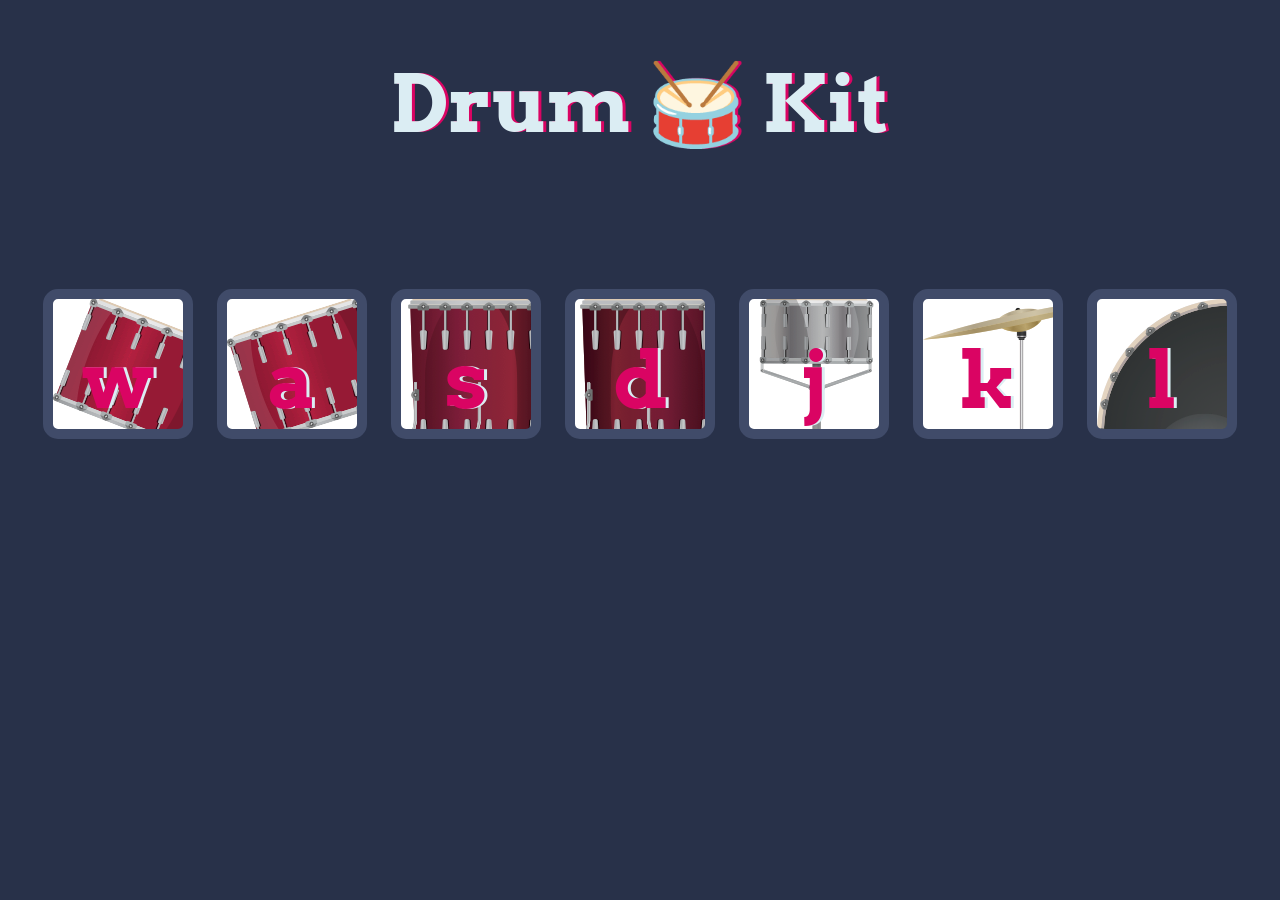
<file: Drum Kit Starting Files/index.html>
<!DOCTYPE html>
<html lang="en" dir="ltr">

<head>
  <meta charset="utf-8">
  <title>Drum Kit</title>
  <link rel="stylesheet" href="styles.css">
  <link href="https://fonts.googleapis.com/css?family=Arvo" rel="stylesheet">
</head>

<body>

  <h1 id="title">Drum 🥁 Kit</h1>
  <div class="set">
    <button class="w drum">w</button>
    <button class="a drum">a</button>
    <button class="s drum">s</button>
    <button class="d drum">d</button>
    <button class="j drum">j</button>
    <button class="k drum">k</button>
    <button class="l drum">l</button>
  </div>

  <script src="index.js" charset="utf-8"></script>

</body>

</html>
</file>
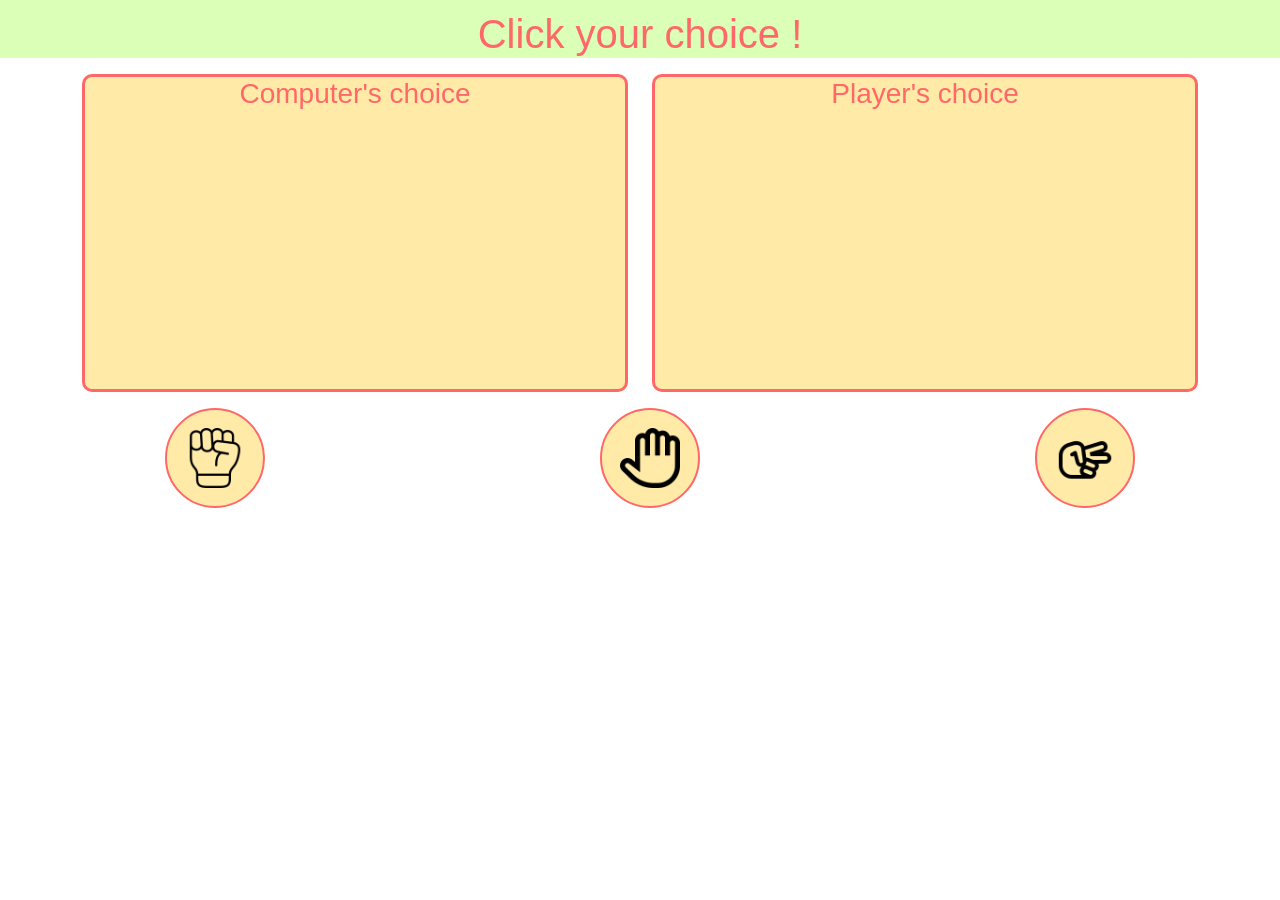
<file: RPS/index.html>
<!-- <!DOCTYPE html> -->
<html lang="en">
<head>
    <meta charset="UTF-8">
    <meta name="viewport" content="width=device-width, initial-scale=1.0">
    <title>RPS</title>
    
    <link rel="stylesheet" href="./css/style.css">
    <!-- Bootstrap CSS -->
    <link href="https://cdn.jsdelivr.net/npm/bootstrap@5.0.2/dist/css/bootstrap.min.css" rel="stylesheet" integrity="sha384-EVSTQN3/azprG1Anm3QDgpJLIm9Nao0Yz1ztcQTwFspd3yD65VohhpuuCOmLASjC" crossorigin="anonymous">

</head>
<body>
    <h1 class="header">Click your choice !</h1>
    <div class="container">
        <div class="row">
          <div class="col">
            <div class="window">
            <div class="computer board">
                <h3>Computer's choice</h3>
            </div>
            <div>
                <img id="computer-selection" class="board-img" src="./images/rocks.png" alt="computer selection">
            </div>
            </div>
          </div>
          <div class="col">
            <div class="window">
            <div class="player board">
                <h3>Player's choice</h3>
            </div>
            <div>
                <img id="player-selection" class="board-img" src="./images/scissor.png" alt="player selection">
            </div>
            </div>
          </div>
          </div>
        </div>

        <!-- Choices container -->

        <div class="row">
            
            <div class="col">
              <div class="select">
                  <button id="fist-id" class="fist select-btn"></button>
                  <!-- <img class="choice-img" src="./images/fist.png" alt="rock choice"> -->
              </div>
            </div>
            <div class="col">
              <div class="select">
                  <button id="paper-id" class="paper select-btn"></button>
                  <!-- <img class="choice-img" src="./images/hand-paper.png" alt="paper choice"> -->
              </div>
            </div>
            <div class="col">
                <div class="select">
                  <button id="scissors-id" class="scissors select-btn"></button>
                   <!-- <img class="choice-img" src="./images/scissors.png" alt="scissor choice"> -->
                </div>
              </div>
            </div>
            
          </div>

      </div>

    <script src="./index.js" charset="UTF-8"></script>

</body>
</html>
</file>
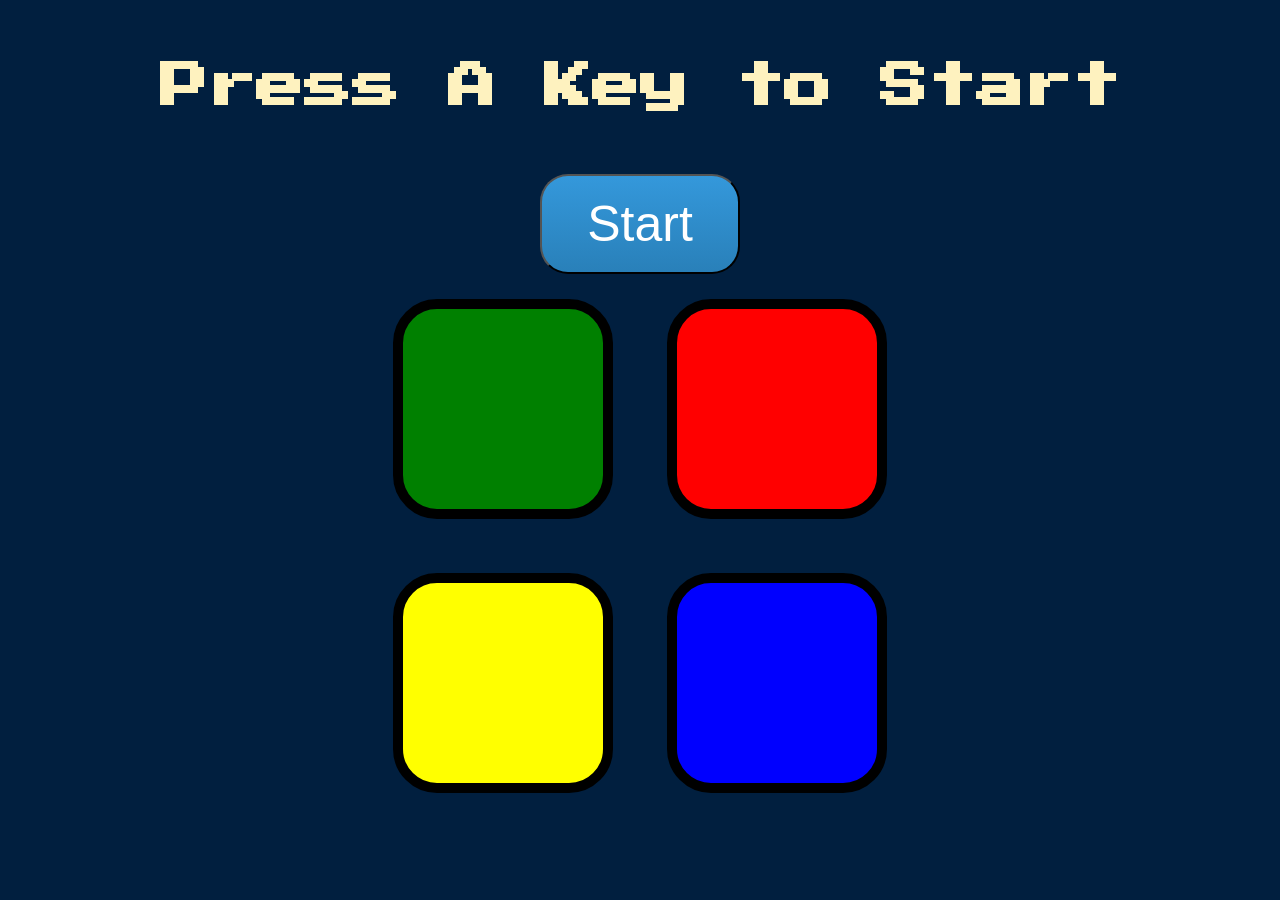
<file: Simon Game Challenge Starting Files/index.html>
<!DOCTYPE html>
<html lang="en" dir="ltr">

<head>
  <meta charset="utf-8">
  <title>Simon</title>
  <link rel="stylesheet" href="styles.css">
  <link href="https://fonts.googleapis.com/css?family=Press+Start+2P" rel="stylesheet">
</head>

<body>
  <h1 id="level-title">Press A Key to Start</h1>
  <div class="container">
    <div>
      <button class="start-btn" type="button" name="button">Start</button>
    </div>
    <div lass="row">

      <div type="button" id="green" class="btn green">

      </div>

      <div type="button" id="red" class="btn red">

      </div>
    </div>

    <div class="row">

      <div type="button" id="yellow" class="btn yellow">

      </div>
      <div type="button" id="blue" class="btn blue">

      </div>

    </div>

  </div>


<script src="https://ajax.googleapis.com/ajax/libs/jquery/3.6.0/jquery.min.js"></script>
<script src="game.js" charset="utf-8"></script>
</body>

</html>
</file>
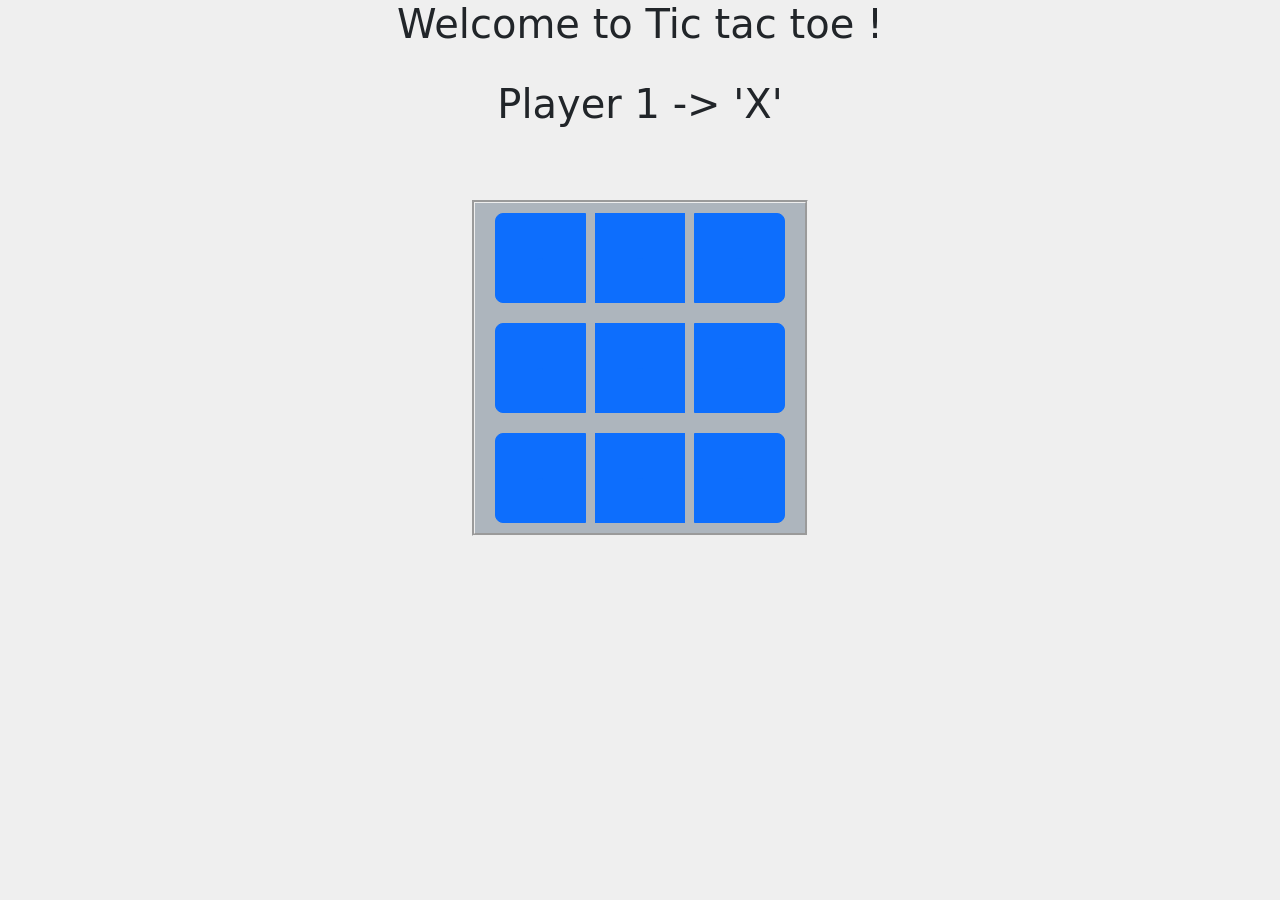
<file: TTT/index.html>
<!DOCTYPE html>
<html lang="en" dir="ltr">

<head>
  <meta charset="utf-8">
  <title>TTT</title>
  <link href="https://cdn.jsdelivr.net/npm/bootstrap@5.1.3/dist/css/bootstrap.min.css" rel="stylesheet" integrity="sha384-1BmE4kWBq78iYhFldvKuhfTAU6auU8tT94WrHftjDbrCEXSU1oBoqyl2QvZ6jIW3" crossorigin="anonymous">

  <link rel="stylesheet" href="css/styles.css">

</head>

<body>
  <h1 id="header"> Welcome to Tic tac toe !</h1>
  <br>

  <h1 class="turn"> Player 1 -> 'X'</h1>
  <br>

  <div class="alert alert-warning alert-dismissible fade show" role="alert">
  </div>

  <br>
  <div class="ref-btn">
    <button class="refresh" type="button" name="button" onClick="window.location.reload()">Refresh</button>

  </div>

  <br>

  <div class="gameBoard">
    <div class="btn-group" role="group" aria-label="Basic example">
      <button type="button" id="a0" onclick="reply_click(id)" class="btn btn-primary btn-lg">-</button>
      <button type="button" id="a1" onclick="reply_click(id)" class="btn btn-primary btn-lg">-</button>
      <button type="button" id="a2" onclick="reply_click(id)" class="btn btn-primary btn-lg">-</button>
    </div>
    <br>
    <div class="btn-group" role="group" aria-label="Basic example">
      <button type="button" id="b0" onclick="reply_click(id)" class="btn btn-primary btn-lg">-</button>
      <button type="button" id="b1" onclick="reply_click(id)" class="btn btn-primary btn-lg">-</button>
      <button type="button" id="b2" onclick="reply_click(id)" class="btn btn-primary btn-lg">-</button>
    </div>
    <br>
    <div class="btn-group" role="group" aria-label="Basic example">
      <button type="button" id="c0" onclick="reply_click(id)" class="btn btn-primary btn-lg">-</button>
      <button type="button" id="c1" onclick="reply_click(id)" class="btn btn-primary btn-lg">-</button>
      <button type="button" id="c2" onclick="reply_click(id)" class="btn btn-primary btn-lg">-</button>
    </div>

  </div>




  <script src="script/index.js"></script>
</body>

</html>
</file>
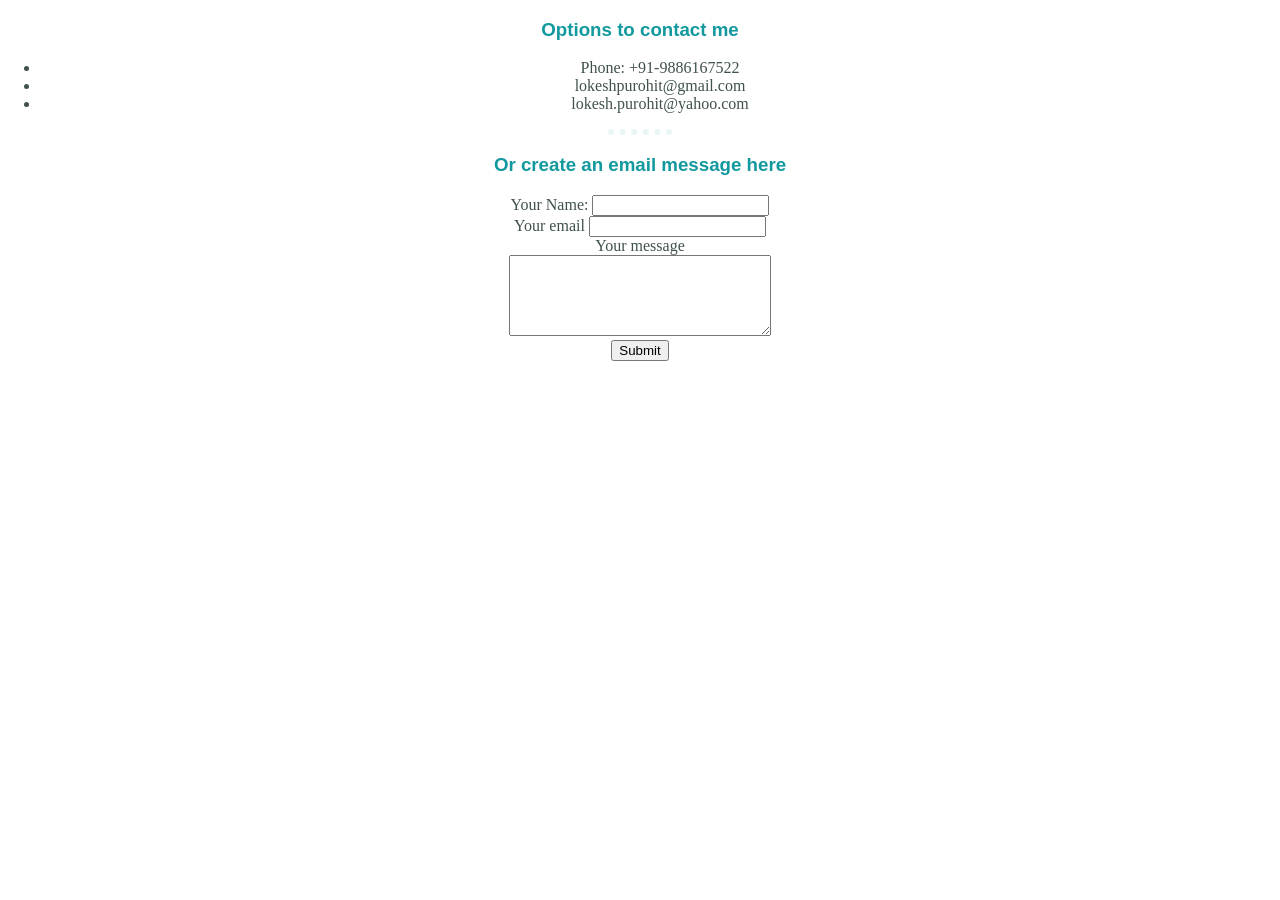
<file: contact.html>
<!DOCTYPE html>
<html lang="en" dir="ltr">

<head>
  <meta charset="utf-8">
  <title>Contact Lokesh</title>
  <link rel="stylesheet" href="css/styles.css">
</head>

<body>
  <h3>Options to contact me</h3>
  <ul>
    <li>Phone: +91-9886167522 </li>
    <li>lokeshpurohit@gmail.com</li>
    <li>lokesh.purohit@yahoo.com</li>
  </ul>
  <hr>
  <h3>Or create an email message here</h3>
  <form class="" action="mailto:lokeshpurohit@gmail.com" method="post" enctype="text/plain">
    <label for="">Your Name:</label>
    <input type="text" name="yourName" value=""><br>

    <label for="">Your email</label>
    <input type="email" name="yourEmail" value=""><br>

    <label for="">Your message</label>
    <br>
    <textarea name="name" rows="5" cols="30"></textarea>
    <br>
    <input type="submit" name="" value="Submit">

  </form>

</body>

</html>
</file>
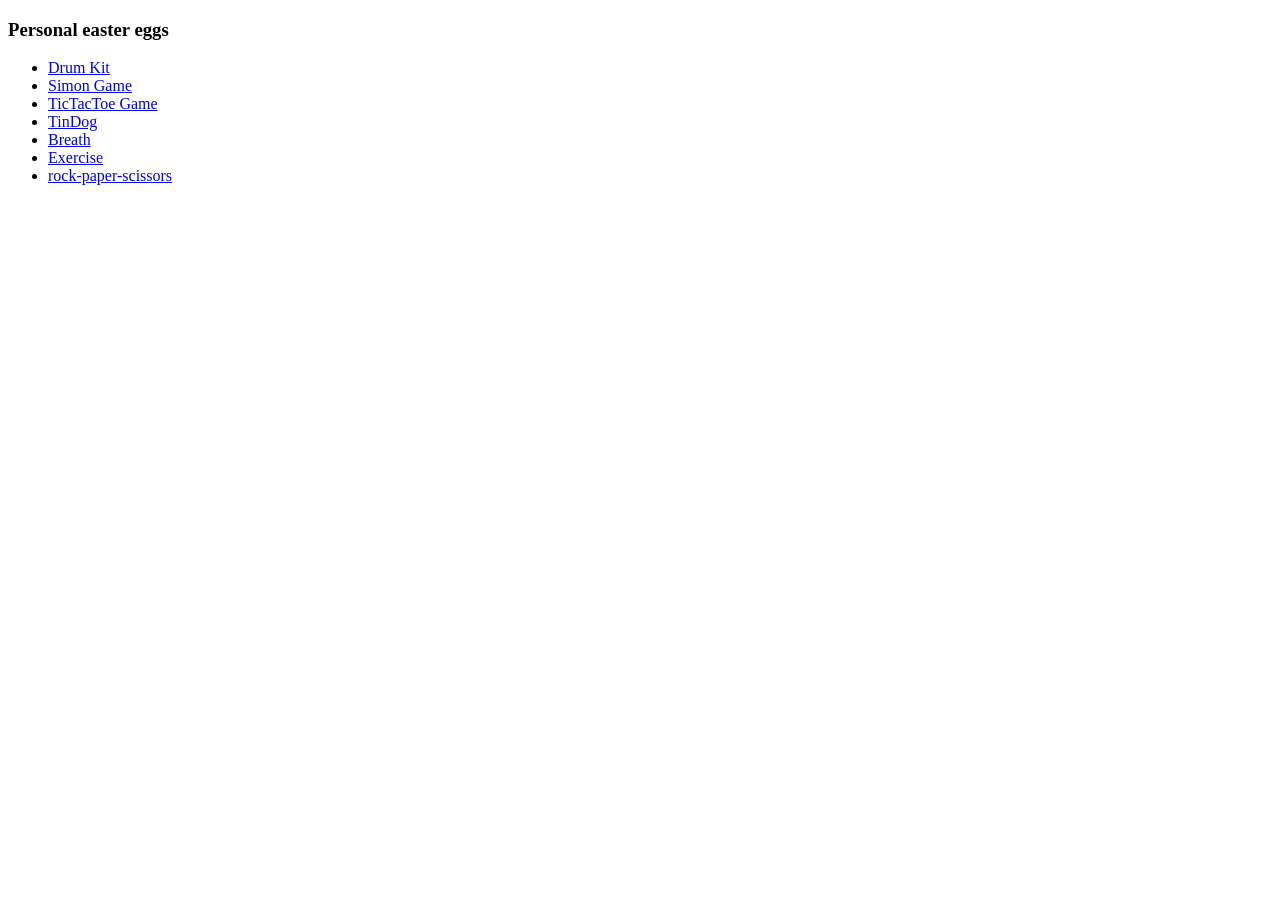
<file: eggs.html>
<!DOCTYPE html>
<html lang="en" dir="ltr">
  <head>
    <meta charset="utf-8">
    <title>Little easter eggs</title>
  </head>
  <body>
    <h3>Personal easter eggs</h3>
    <ul>
      <li><a href="Drum Kit Starting Files/index.html">Drum Kit</a></li>
      <li><a href="Simon Game Challenge Starting Files/index.html">Simon Game</a></li>
      <li><a href="TTT/index.html">TicTacToe Game</a></li>
      <li><a href="TinDog-Start/index.html">TinDog</li>
      <li><a href="breath/breath.html">Breath</li>
      <li><a href="breath/breath.html">Exercise<TODO></li>
      <li><a href="RPS/index.html">rock-paper-scissors</li>
    </ul>
  </body>
</html>
</file>
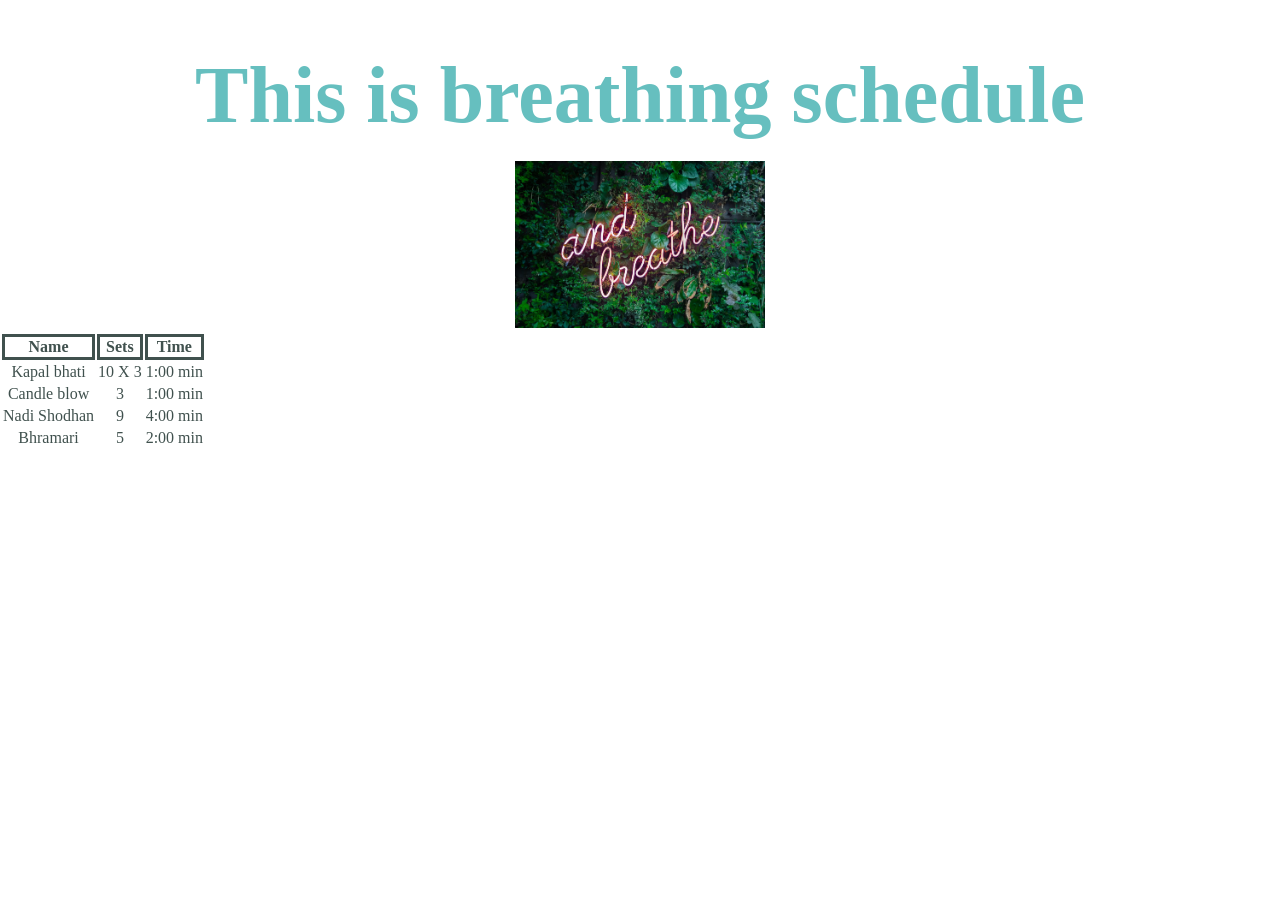
<file: breath/breath.html>
<!DOCTYPE html>
<html lang="en">
  <head>
    <meta charset="UTF-8" />
    <meta http-equiv="X-UA-Compatible" content="IE=edge" />
    <meta name="viewport" content="width=device-width, initial-scale=1.0" />
    <title>Breathing</title>
	
    <link rel="stylesheet" href="/css/styles.css">
	<link rel="icon" href="icons/yoga_icon.ico">

  </head>
  <body>

      <h1>This is breathing schedule</h1>
  

    <div>
	  <img class="food circular" src="img/breath.avif"/ width=250>	
      <table>
        <tr">
          <th style="border: solid;">Name</th>
          <th style="border: solid;">Sets</th>
          <th style="border: solid;">Time</th>
        </tr>
        <tr>
          <td>Kapal bhati</td>
          <td>10 X 3</td>
          <td>1:00 min</td>
        </tr>
        <tr>
          <td>Candle blow</td>
          <td>3</td>
          <td>1:00 min</td>
        </tr>
        <tr>
          <td>Nadi Shodhan</td>
          <td>9</td>
          <td>4:00 min</td>
        </tr>
        <tr>
          <td>Bhramari</td>
          <td>5</td>
          <td>2:00 min</td>
        </tr>
      </table>
    </div>
  </body>
</html>
</file>
<file: Drum Kit Starting Files/styles.css>
body {
  text-align: center;
  background-color: #283149;
}

h1 {
  font-size: 5rem;
  color: #DBEDF3;
  font-family: "Arvo", cursive;
  text-shadow: 3px 0 #DA0463;

}

footer {
  color: #DBEDF3;
  font-family: sans-serif;
}

.w {
  background-image: url('images/tom1.png');
}

.a {
  background-image: url('images/tom2.png');
}

.s {
  background-image: url('images/tom3.png');
}

.d {
  background-image: url('images/tom4.png');
}

.j {
  background-image: url('images/snare.png');
}

.k {
  background-image: url('images/crash.png');
}

.l {
  background-image: url('images/kick.png');
}

.set {
  margin: 10% auto;
}

.game-over {
  background-color: red;
  opacity: 0.8;
}

.pressed {
  box-shadow: 0 3px 4px 0 #DBEDF3;
  opacity: 0.5;
}

.red {
  color: red;
}

.drum {
  outline: none;
  border: 10px solid #404B69;
  font-size: 5rem;
  font-family: 'Arvo', cursive;
  line-height: 2;
  font-weight: 900;
  color: #DA0463;
  text-shadow: 3px 0 #DBEDF3;
  border-radius: 15px;
  display: inline-block;
  width: 150px;
  height: 150px;
  text-align: center;
  margin: 10px;
  background-color: white;
}
</file>
<file: RPS/css/style.css>
.header {
    margin-top: 20px;
    padding-top: 10px;
    background-color: #DCFFB7;
    text-align: center;
    color: #FF6868;
    margin: auto;
    font-family: sans-serif;
}

.window {
    margin-top: 1rem;
    background-color: #FFEAA7;
    text-align: center;
    border-radius: 10px;
    border-style: solid;
    border-color: #FF6868;
    
}

.board {
    color: #FF6868;
    font-family: sans-serif;
}

.board-img {
    width: 50%;
    visibility: hidden; /* Start with hidden */
}

.select {
    margin-top: 1rem;
    margin-left: 20px;
    text-align: center;
}

.select-btn {
    outline: none;
    border: 2px solid #FF6868;
    border-radius: 50%;
    width: 100px;
    height: 100px;
    text-align: center;
    background-color: #FFEAA7;
    padding: 5px;
    background-size: 60px 60px;
    background-repeat: no-repeat;
    background-position: center;
}

.fist {
    background-image: url('../images/fist.png');
}

.paper {
    background-image: url('../images/hand-paper.png');
}

.scissors {
    background-image: url('../images/scissors.png');
}

/* To give pressed effect */
.pressed {
    box-shadow: 0 3px 4px 0 #f59191;
    opacity: 0.5;
}
</file>
<file: Simon Game Challenge Starting Files/styles.css>
body {
  text-align: center;
  background-color: #011F3F;
}

#level-title {
  font-family: 'Press Start 2P', cursive;
  font-size: 3rem;
  margin:  5%;
  color: #FEF2BF;
}

.container {
  display: block;
  width: 50%;
  margin: auto;

}

.btn {
  margin: 25px;
  display: inline-block;
  height: 200px;
  width: 200px;
  border: 10px solid black;
  border-radius: 20%;
}

.start-btn {
  height: 100px;
  width: 200px;
  background: #3498db;
  background-image: -webkit-linear-gradient(top, #3498db, #2980b9);
  background-image: -moz-linear-gradient(top, #3498db, #2980b9);
  background-image: -ms-linear-gradient(top, #3498db, #2980b9);
  background-image: -o-linear-gradient(top, #3498db, #2980b9);
  background-image: linear-gradient(to bottom, #3498db, #2980b9);
  -webkit-border-radius: 28;
  -moz-border-radius: 28;
  border-radius: 28px;
  font-family: Arial;
  color: #ffffff;
  font-size: 50px;
  padding: 10px 20px 10px 20px;
  text-decoration: none;
}

.start-btn:hover {
  background: #3cb0fd;
  background-image: -webkit-linear-gradient(top, #3cb0fd, #3498db);
  background-image: -moz-linear-gradient(top, #3cb0fd, #3498db);
  background-image: -ms-linear-gradient(top, #3cb0fd, #3498db);
  background-image: -o-linear-gradient(top, #3cb0fd, #3498db);
  background-image: linear-gradient(to bottom, #3cb0fd, #3498db);
  text-decoration: none;
}

.game-over {
  background-color: red;
  opacity: 0.8;
}

.red {
  background-color: red;
}

.green {
  background-color: green;
}

.blue {
  background-color: blue;
}

.yellow {
  background-color: yellow;
}

.pressed {
  box-shadow: 0 0 20px white;
  background-color: grey;
}
</file>
<file: TTT/css/styles.css>
/* Colors */
/* C0A080-wooden
7882A4-background
D1D1D1-light
EFEFEF-creme */

body {
  background-color: #EFEFEF;
}

/* td {
  border: 1px solid #D1D1D1;
} */

.turn {
  margin: auto;
  background-color: #EFEFEF;
  text-align: center;
  width: 50%;
}

#header {
  text-align: center;
}

.gameBoard {
  width: 21rem;
  height: 21rem;
  text-align: center;
  background-color: #adb5bd;
  margin: auto;
  border: 0.2rem solid;
  border-style: groove;
  /* margin: auto;
  text-align: center; */
}

.alert {
  text-align: center;
  margin: auto;
  width: 21rem;
}

.ref-btn {
  margin: auto;
  width: 21rem;
  text-align: center;
}

.refresh {
  background: #0d6efd;
  background-image: -webkit-linear-gradient(top, #0d6efd, #2980b9);
  background-image: -moz-linear-gradient(top, #0d6efd, #2980b9);
  background-image: -ms-linear-gradient(top, #0d6efd, #2980b9);
  background-image: -o-linear-gradient(top, #0d6efd, #2980b9);
  background-image: linear-gradient(to bottom, #0d6efd, #2980b9);
  -webkit-border-radius: 28;
  -moz-border-radius: 28;
  border-radius: 28px;
  font-family: Arial;
  color: #ffffff;
  font-size: 14px;
  padding: 10px 20px 10px 20px;
  margin: auto;
  text-decoration: none;
}

.refresh:hover {
  background: #3cb0fd;
  background-image: -webkit-linear-gradient(top, #3cb0fd, #3498db);
  background-image: -moz-linear-gradient(top, #3cb0fd, #3498db);
  background-image: -ms-linear-gradient(top, #3cb0fd, #3498db);
  background-image: -o-linear-gradient(top, #3cb0fd, #3498db);
  background-image: linear-gradient(to bottom, #3cb0fd, #3498db);
  text-decoration: none;
}

.btn-group {
  width: 100%;
  height: 33.33%;
  padding: 10px 10px 10px 10px;
}

.btn {
  padding: 10px;
  margin-left: 10px;
  margin-right: 10px;
}
</file>
<file: css/styles.css>
body {
  margin: 0;
  text-align: center;
  font-family: 'Merriweather', serif;
  color: #40514E;
}


h1 {
  margin: 50px auto 20px auto;
  font-family: 'Sacramento', cursive;
  font-size: 5em;
  color: #66BFBF;
}

h2 {
  margin-bottom: 50px;
  font-family: 'Montserrat', sans-serif;
  font-size: 2.5em;
  font-weight: normal;
  color: #66BFBF;
}

h3 {
  font-family: 'Montserrat', sans-serif;
  color: #11999E;
}

h5 {
  color: #EAF6F6;
}

a {
  font-family: 'Montserrat', sans-serif;
  color: #11999E;
  margin: 10px 20px;
  text-decoration: none;
}

a:hover {
  color: #EAF6F6;
  background-color: #66BFBF;
}

#intro {
  width: 50%;
  margin: auto;
  /* margin-left: 16px;
  margin-right: 16px; */
}

hr {
  border: dotted #EAF6F6 6px;
  border-bottom: none;
  width: 4%;
  margin: auto;

}

.top-container {
  /* background-color: #CFFFDC; */
  /* background-color: #E4F9F5; */
  background-color: #EAF6F6;
  position: relative;
  padding-top: 100px;
}

.middle-container {
  /* background-color: #EAF6F6; */
}

.bottom-container {
  margin-top: 20px;
  padding-top: 20px;
  /* padding-bottom: 10px; */
  background-color: #66BFBF;
  position: relative;
}

.profile {
  margin: 50px auto 20px auto;
}

.skill-row {
  width: 50%;
  margin: 100px auto 100px auto;
  text-align: left;
}

.programming {
  float: right;
}

.familiar {
  float: left;
  margin-right: 30px;
}

.others {
  float: right;
}

.ideas {
  float: left;
  margin-right: 30px;
}

.top-cloud {
  position: absolute;
  right: 300px;
  top: 50px;
}

.bottom-cloud {
  position: absolute;
  left: 300px;
  bottom: 300px;
}

.btn {
  background: #11cdd4;
  background-image: -webkit-linear-gradient(top, #11cdd4, #11999e);
  background-image: -moz-linear-gradient(top, #11cdd4, #11999e);
  background-image: -ms-linear-gradient(top, #11cdd4, #11999e);
  background-image: -o-linear-gradient(top, #11cdd4, #11999e);
  background-image: linear-gradient(to bottom, #11cdd4, #11999e);
  -webkit-border-radius: 8;
  -moz-border-radius: 8;
  border-radius: 8px;
  color: #ffffff;
  font-size: 20px;
  padding: 10px 20px 10px 20px;
  text-decoration: none;
}

.btn:hover {
  background: #30e3cb;
  background-image: -webkit-linear-gradient(top, #30e3cb, #2bc4ad);
  background-image: -moz-linear-gradient(top, #30e3cb, #2bc4ad);
  background-image: -ms-linear-gradient(top, #30e3cb, #2bc4ad);
  background-image: -o-linear-gradient(top, #30e3cb, #2bc4ad);
  background-image: linear-gradient(to bottom, #30e3cb, #2bc4ad);
  text-decoration: none;
}
</file>
